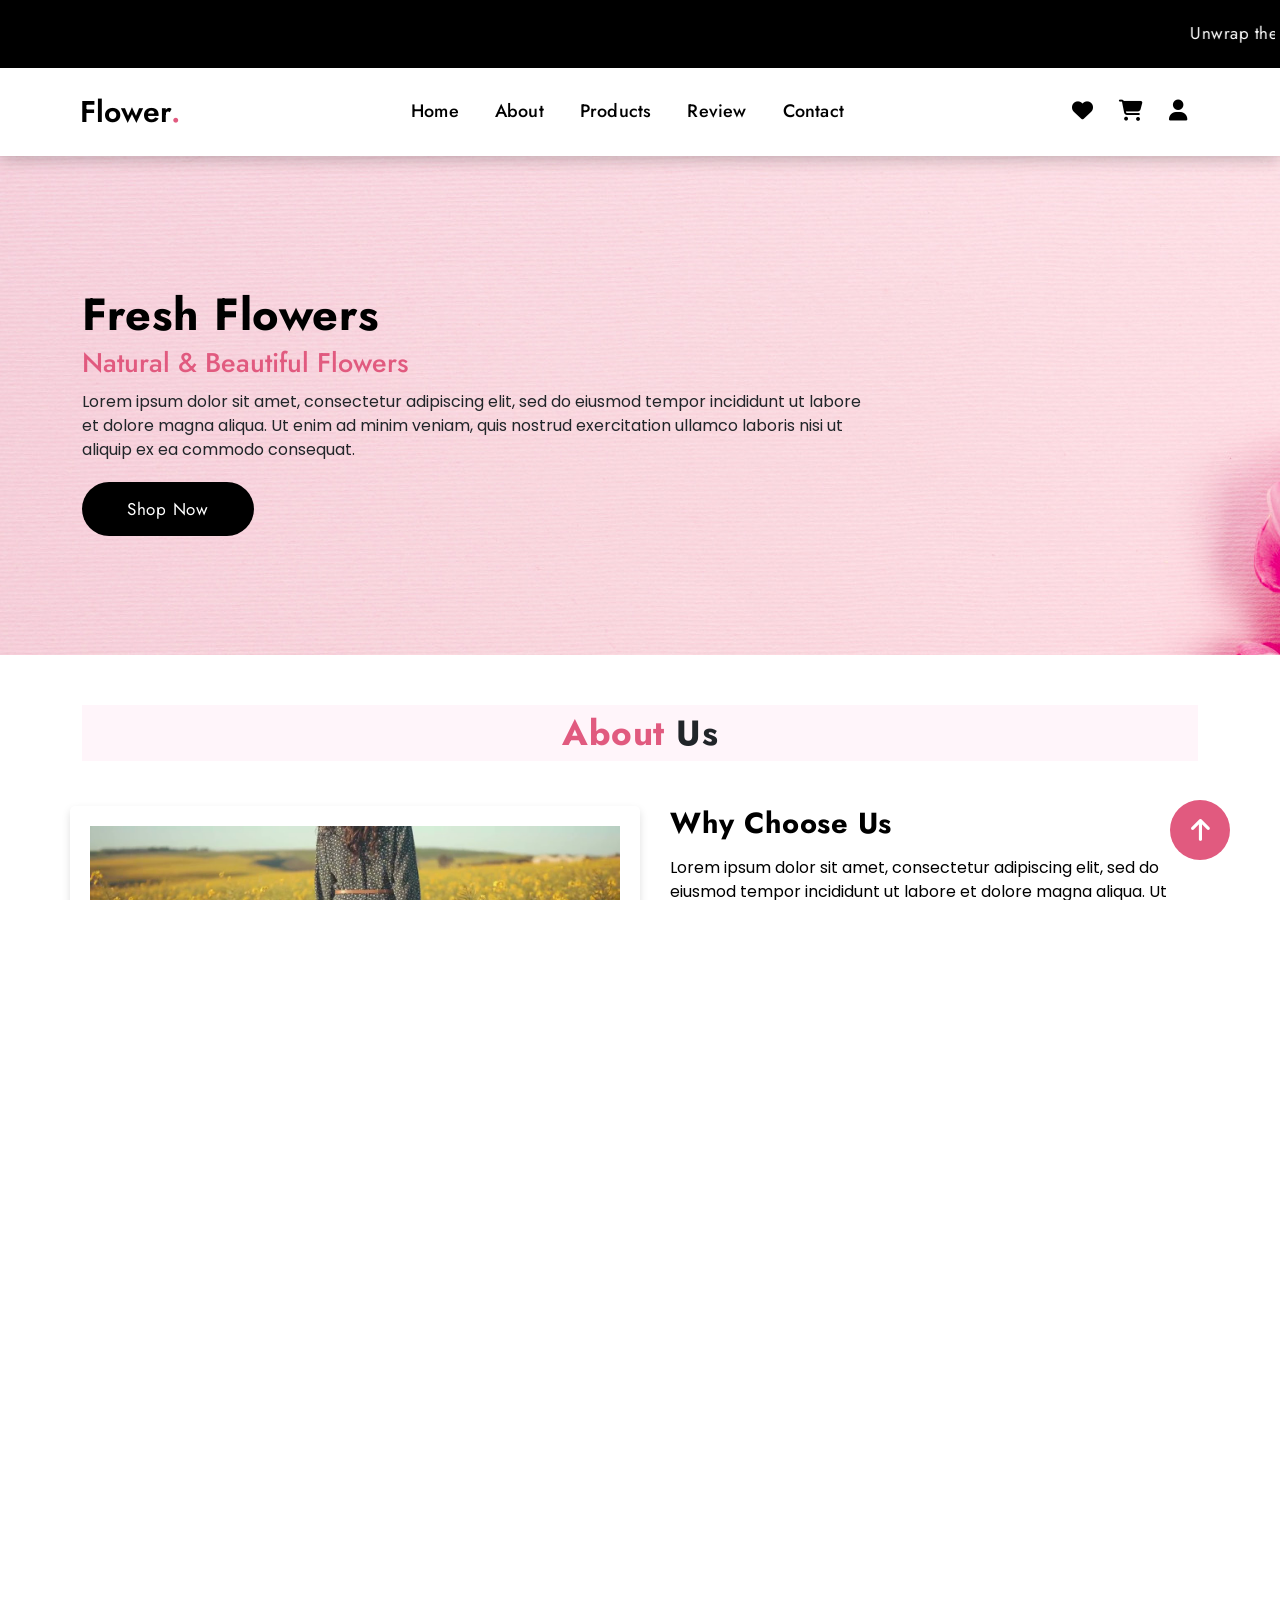
<file: Ecommerce-Flower-Shop/index.html>
<!DOCTYPE html>
<html lang="en">

<head>
    <meta charset="UTF-8">
    <meta name="viewport" content="width=device-width, initial-scale=1.0">
    <link href="https://cdn.jsdelivr.net/npm/bootstrap@5.0.2/dist/css/bootstrap.min.css" rel="stylesheet"
        integrity="sha384-EVSTQN3/azprG1Anm3QDgpJLIm9Nao0Yz1ztcQTwFspd3yD65VohhpuuCOmLASjC" crossorigin="anonymous">
    <link rel="stylesheet" href="style.css">
    <link rel="stylesheet" href="https://cdnjs.cloudflare.com/ajax/libs/font-awesome/6.5.1/css/all.min.css"
        integrity="sha512-DTOQO9RWCH3ppGqcWaEA1BIZOC6xxalwEsw9c2QQeAIftl+Vegovlnee1c9QX4TctnWMn13TZye+giMm8e2LwA=="
        crossorigin="anonymous" referrerpolicy="no-referrer" />
    <link rel="stylesheet" href="https://cdnjs.cloudflare.com/ajax/libs/OwlCarousel2/2.3.4/assets/owl.carousel.min.css">
    <link rel="stylesheet"
        href="https://cdnjs.cloudflare.com/ajax/libs/OwlCarousel2/2.3.4/assets/owl.theme.default.min.css">
    <title>Ecommerce Flower Shop</title>
</head>

<body>
    <div class="topbar">
        <marquee direction="left" loop="" behavior=scroll class="marque" bgcolor="#000000">Unwrap the Magic of Christmas
            with 70% Off – Blossom Your Holidays with Our Enchanting Flowers!</marquee>
    </div>
    <header>
        <div class="container">
            <div class="row">
                <div class="col-sm-12">
                    <nav class="navbar navbar-expand-lg navbar-light bg-light fixed-top">
                        <div class="container">
                            <a class="navbar-brand" href="#">
                                <h1 class="logo">Flower <span class="clrchange">.</span></h1>
                            </a>
                            <button class="navbar-toggler" type="button" data-toggle="collapse" data-target="#navbarNav"
                                aria-controls="navbarNav" aria-expanded="false" aria-label="Toggle navigation">
                                <span class="navbar-toggler-icon"></span>
                            </button>
                            <div class="collapse navbar-collapse" id="navbarNav">
                                <ul class="navbar-nav mr-auto">
                                    <li class="nav-item active">
                                        <a class="nav-link" href="#">Home</a>
                                    </li>
                                    <li class="nav-item">
                                        <a class="nav-link" href="#about">About</a>
                                    </li>
                                    <li class="nav-item">
                                        <a class="nav-link" href="#product">Products</a>
                                    </li>
                                    <li class="nav-item">
                                        <a class="nav-link" href="#review">Review</a>
                                    </li>
                                    <li class="nav-item">
                                        <a class="nav-link" href="#contact">Contact</a>
                                    </li>
                                </ul>

                                <ul class="navbar-nav ml-auto">
                                    <li class="nav-item">
                                        <a class="nav-link" href="#"><i class="fa-solid fa-heart"></i></a>
                                    </li>
                                    <li class="nav-item">
                                        <a class="nav-link" href="#"><i class="fa-solid fa-cart-shopping"></i></a>
                                    </li>
                                    <li class="nav-item">
                                        <a class="nav-link" href="#"><i class="fa-solid fa-user"></i></a>
                                    </li>

                                </ul>
                            </div>
                        </div>
                    </nav>
                </div>
            </div>

        </div>
    </header>

    <section class="section1" id="top">
        <div class="container">
            <div class="row" data-aos="fade-right">
                <div class="col-sm-12">
                    <h1>Fresh Flowers</h1>
                    <h2>Natural & Beautiful Flowers</h2>
                    <p>Lorem ipsum dolor sit amet, consectetur adipiscing elit, sed do eiusmod tempor incididunt ut
                        labore et dolore magna aliqua. Ut enim ad minim veniam, quis nostrud exercitation ullamco
                        laboris nisi ut aliquip ex ea commodo consequat.</p>
                    <a href="#" class="links">Shop Now</a>
                </div>
            </div>
        </div>
    </section>
    <section class="section2" id="about">
        <div class="container">
            <div class="row">
                <div class="col-sm-12" data-aos="fade-down">
                    <h1 class="mainheading"><span class="clrchange">About</span> Us</h1>
                </div>
            </div>
            <div class="row">
                <div class="col-sm-6" data-aos="fade-right">
                    <img src="./assets/section2img1.jpg" alt="Intro Image" id="img-1">
                    <div class="clrchangeback">
                        <h3>Best Flower Sellers</h3>
                    </div>
                </div>
                <div class="col-sm-6" data-aos="fade-left">
                    <h2>Why Choose Us</h2>
                    <p>Lorem ipsum dolor sit amet, consectetur adipiscing elit, sed do eiusmod tempor incididunt ut
                        labore et dolore magna aliqua. Ut enim ad minim veniam, quis nostrud exercitation ullamco
                        laboris.</p>
                    <p>Lorem ipsum dolor sit amet, consectetur adipiscing elit, sed do eiusmod tempor incididunt ut
                        labore et dolore magna aliqua. </p>
                    <a href="#" class="links">Learn More</a>
                </div>
            </div>
        </div>
    </section>

    <section class="section3">
        <div class="container">
            <div class="row">
                <div class="col-sm-3" data-aos="fade-right">
                    <div class="innercol">
                        <div class="txtwithicon">
                            <div class="iconcol">
                                <i class="fa-solid fa-cart-flatbed"></i>
                            </div>
                            <div class="txtcol">
                                <h4>Free Shipping</h4>
                                <p>On All Orders</p>
                            </div>
                        </div>
                    </div>
                </div>
                <div class="col-sm-3" data-aos="fade-down">
                    <div class="innercol">
                        <div class="txtwithicon">
                            <div class="iconcol">
                                <i class="fa-solid fa-sack-dollar"></i>
                            </div>
                            <div class="txtcol">
                                <h4>10 Days Returns</h4>
                                <p>Moneyback Guarantee</p>
                            </div>
                        </div>
                    </div>
                </div>
                <div class="col-sm-3" data-aos="fade-up">
                    <div class="innercol">
                        <div class="txtwithicon">
                            <div class="iconcol">
                                <i class="fa-solid fa-gift"></i>
                            </div>
                            <div class="txtcol">
                                <h4>Offer & Gift</h4>
                                <p>On All Orders</p>
                            </div>
                        </div>
                    </div>
                </div>
                <div class="col-sm-3" data-aos="fade-left">
                    <div class="innercol">
                        <div class="txtwithicon">
                            <div class="iconcol">
                                <i class="fa-solid fa-credit-card"></i>
                            </div>
                            <div class="txtcol">
                                <h4>Secure Payment</h4>
                                <p>Protected By Paypal</p>
                            </div>
                        </div>
                    </div>
                </div>
            </div>
        </div>
    </section>
    <section class="section4" id="product">
        <div class="container">
            <div class="row">
                <div class="col-sm-12" data-aos="fade-down">
                    <h1>Latest <span class="clrchange">Products</span></h1>
                </div>
            </div>
            <div class="row">
                <div class="col-sm-4" data-aos="fade-right">
                    <div class="innerproductsection">
                        <span class="discount">-10%</span>
                        <img src="./assets/productsimg1.jpg" alt="Logo Image" />
                        <div class="cartcontainer">
                            <button class="wishlist"><i class="fa-solid fa-heart"></i></button>
                            <button class="btn">Add To Cart <i class="fa-solid fa-cart-plus"></i></button>
                            <button class="share"><i class="fa-solid fa-share"></i></button>
                        </div>
                        <h2>Flower Pot</h2>
                        <h1 class="price"><span class="clrchange">$15.99</span> <del>$18.99</del></h1>
                    </div>
                </div>
                <div class="col-sm-4" data-aos="fade-up">
                    <div class="innerproductsection">
                        <span class="discount">-10%</span>
                        <img src="./assets/productsimg2.png" alt="Logo Image" />
                        <div class="cartcontainer">
                            <button class="wishlist"><i class="fa-solid fa-heart"></i></button>
                            <button class="btn">Add To Cart <i class="fa-solid fa-cart-plus"></i></button>
                            <button class="share"><i class="fa-solid fa-share"></i></button>
                        </div>

                        <h2>Flower Pot</h2>
                        <h1 class="price"><span class="clrchange">$15.99</span> <del>$18.99</del></h1>
                    </div>
                </div>
                <div class="col-sm-4" data-aos="fade-left">
                    <div class="innerproductsection">
                        <span class="discount">-10%</span>
                        <img src="./assets/productsimg3.png" alt="Logo Image" />
                        <div class="cartcontainer">
                            <button class="wishlist"><i class="fa-solid fa-heart"></i></button>
                            <button class="btn">Add To Cart <i class="fa-solid fa-cart-plus"></i></button>
                            <button class="share"><i class="fa-solid fa-share"></i></button>
                        </div>

                        <h2>Flower Pot</h2>
                        <h1 class="price"><span class="clrchange">$15.99</span> <del>$18.99</del></h1>
                    </div>
                </div>
            </div>
            <div class="row">
                <div class="col-sm-4" data-aos="fade-right">
                    <div class="innerproductsection">
                        <span class="discount">-10%</span>
                        <img src="./assets/productsimg4.png" alt="Logo Image" />
                        <div class="cartcontainer">
                            <button class="wishlist"><i class="fa-solid fa-heart"></i></button>
                            <button class="btn">Add To Cart <i class="fa-solid fa-cart-plus"></i></button>
                            <button class="share"><i class="fa-solid fa-share"></i></button>
                        </div>

                        <h2>Flower Pot</h2>
                        <h1 class="price"><span class="clrchange">$15.99</span> <del>$18.99</del></h1>
                    </div>
                </div>
                <div class="col-sm-4" data-aos="fade-down">
                    <div class="innerproductsection">
                        <span class="discount">-10%</span>
                        <img src="./assets/productsimg5.png" alt="Logo Image" />
                        <div class="cartcontainer">
                            <button class="wishlist"><i class="fa-solid fa-heart"></i></button>
                            <button class="btn">Add To Cart <i class="fa-solid fa-cart-plus"></i></button>
                            <button class="share"><i class="fa-solid fa-share"></i></button>
                        </div>

                        <h2>Flower Pot</h2>
                        <h1 class="price"><span class="clrchange">$15.99</span> <del>$18.99</del></h1>
                    </div>
                </div>
                <div class="col-sm-4" data-aos="fade-left">
                    <div class="innerproductsection">
                        <span class="discount">-10%</span>
                        <img src="./assets/productsimg6.png" alt="Logo Image" />
                        <div class="cartcontainer">
                            <button class="wishlist"><i class="fa-solid fa-heart"></i></button>
                            <button class="btn">Add To Cart <i class="fa-solid fa-cart-plus"></i></button>
                            <button class="share"><i class="fa-solid fa-share"></i></button>
                        </div>

                        <h2>Flower Pot</h2>
                        <h1 class="price"><span class="clrchange">$15.99</span> <del>$18.99</del></h1>
                    </div>
                </div>
            </div>
            <div class="row">
                <div class="col-sm-4" data-aos="fade-right">
                    <div class="innerproductsection">
                        <span class="discount">-10%</span>
                        <img src="./assets/productsimg7.png" alt="Logo Image" />
                        <div class="cartcontainer">
                            <button class="wishlist"><i class="fa-solid fa-heart"></i></button>
                            <button class="btn">Add To Cart <i class="fa-solid fa-cart-plus"></i></button>
                            <button class="share"><i class="fa-solid fa-share"></i></button>
                        </div>

                        <h2>Flower Pot</h2>
                        <h1 class="price"><span class="clrchange">$15.99</span> <del>$18.99</del></h1>
                    </div>
                </div>
                <div class="col-sm-4" data-aos="fade-up">
                    <div class="innerproductsection">
                        <span class="discount">-10%</span>
                        <img src="./assets/productsimg8.png" alt="Logo Image" />
                        <div class="cartcontainer">
                            <button class="wishlist"><i class="fa-solid fa-heart"></i></button>
                            <button class="btn">Add To Cart <i class="fa-solid fa-cart-plus"></i></button>
                            <button class="share"><i class="fa-solid fa-share"></i></button>
                        </div>

                        <h2>Flower Pot</h2>
                        <h1 class="price"><span class="clrchange">$15.99</span> <del>$18.99</del></h1>
                    </div>
                </div>
                <div class="col-sm-4" data-aos="fade-left">
                    <div class="innerproductsection">
                        <span class="discount">-10%</span>
                        <img src="./assets/productsimg9.png" alt="Logo Image" />
                        <div class="cartcontainer">
                            <button class="wishlist"><i class="fa-solid fa-heart"></i></button>
                            <button class="btn">Add To Cart <i class="fa-solid fa-cart-plus"></i></button>
                            <button class="share"><i class="fa-solid fa-share"></i></button>
                        </div>

                        <h2>Flower Pot</h2>
                        <h1 class="price"><span class="clrchange">$15.99</span> <del>$18.99</del></h1>
                    </div>
                </div>
            </div>
        </div>
    </section>

    <section class="section5" id="review">
        <div class="container">
            <div class="row">
                <div class="col-sm-12" data-aos="fade-down">
                    <h1 class="mainheading">Customer's <span class="clrchange">Review</span></h1>
                </div>
            </div>
            <div class="row">
                <div class="col-sm-12">
                    <div class="owl-carousel client-testimonial-carousel">
                        <div class="single-testimonial-item">
                            <div class="reviewinner">
                                <ul class="ratings">
                                    <li><i class="fa-solid fa-star"></i></li>
                                    <li><i class="fa-solid fa-star"></i></li>
                                    <li><i class="fa-solid fa-star"></i></li>
                                    <li><i class="fa-solid fa-star"></i></li>
                                    <li><i class="fa-solid fa-star"></i></li>
                                </ul>
                                <p>Lorem ipsum dolor sit amet, consectetur adipiscing elit, sed do eiusmod tempor
                                    incididunt ut
                                    labore et dolore magna aliqua. Ut enim ad minim veniam, quis nostrud exercitation
                                    ullamco
                                    laboris nisi ut aliquip ex ea commodo consequat.</p>
                                <div class="txtwithicon">
                                    <div class="iconcol">
                                        <img src="./assets/testi1.png" alt="" class="testimg1">
                                    </div>
                                    <div class="txtcol">
                                        <h1>John Deo</h1>
                                        <p>Happy Customer</p>
                                    </div>
                                </div>
                            </div>
                        </div>
                        <div class="single-testimonial-item">
                            <div class="reviewinner">

                                <ul class="ratings">
                                    <li><i class="fa-solid fa-star"></i></li>
                                    <li><i class="fa-solid fa-star"></i></li>
                                    <li><i class="fa-solid fa-star"></i></li>
                                    <li><i class="fa-solid fa-star"></i></li>
                                    <li><i class="fa-solid fa-star"></i></li>
                                </ul>
                                <p>Lorem ipsum dolor sit amet, consectetur adipiscing elit, sed do eiusmod tempor
                                    incididunt ut
                                    labore et dolore magna aliqua. Ut enim ad minim veniam, quis nostrud exercitation
                                    ullamco
                                    laboris nisi ut aliquip ex ea commodo consequat.</p>
                                <div class="txtwithicon">
                                    <div class="iconcol">
                                        <img src="./assets/test3.png" alt="" class="testimg1">
                                    </div>
                                    <div class="txtcol">
                                        <h1>John Deo</h1>
                                        <p>Happy Customer</p>
                                    </div>
                                </div>
                            </div>
                        </div>
                        <div class="single-testimonial-item">
                            <div class="reviewinner">

                                <ul class="ratings">
                                    <li><i class="fa-solid fa-star"></i></li>
                                    <li><i class="fa-solid fa-star"></i></li>
                                    <li><i class="fa-solid fa-star"></i></li>
                                    <li><i class="fa-solid fa-star"></i></li>
                                    <li><i class="fa-solid fa-star"></i></li>
                                </ul>
                                <p>Lorem ipsum dolor sit amet, consectetur adipiscing elit, sed do eiusmod tempor
                                    incididunt ut
                                    labore et dolore magna aliqua. Ut enim ad minim veniam, quis nostrud exercitation
                                    ullamco
                                    laboris nisi ut aliquip ex ea commodo consequat. </p>
                                <div class="txtwithicon">
                                    <div class="iconcol">
                                        <img src="./assets/testi4.png" alt="" class="testimg1">
                                    </div>
                                    <div class="txtcol">
                                        <h1>John Deo</h1>
                                        <p>Happy Customer</p>
                                    </div>
                                </div>
                            </div>
                        </div>
                        <div class="single-testimonial-item">
                            <div class="reviewinner">

                                <ul class="ratings">
                                    <li><i class="fa-solid fa-star"></i></li>
                                    <li><i class="fa-solid fa-star"></i></li>
                                    <li><i class="fa-solid fa-star"></i></li>
                                    <li><i class="fa-solid fa-star"></i></li>
                                    <li><i class="fa-solid fa-star"></i></li>
                                </ul>
                                <p>Lorem ipsum dolor sit amet, consectetur adipiscing elit, sed do eiusmod tempor
                                    incididunt ut
                                    labore et dolore magna aliqua. Ut enim ad minim veniam, quis nostrud exercitation
                                    ullamco
                                    laboris nisi ut aliquip ex ea commodo consequat. </p>
                                <div class="txtwithicon">
                                    <div class="iconcol">
                                        <img src="./assets/testi2.png" alt="" class="testimg1">
                                    </div>
                                    <div class="txtcol">
                                        <h1>John Deo</h1>
                                        <p>Happy Customer</p>
                                    </div>
                                </div>
                            </div>
                        </div>

                    </div>
                </div>
            </div>
        </div>
    </section>

    <section class="section6" id="contact">
        <div class="container">
            <div class="row">
                <div class="col-sm-12" data-aos="fade-down">
                    <h1 class="mainheading">
                        <span class="clrchange">
                            Contact
                        </span>
                        Us
                    </h1>
                </div>
            </div>
            <div class="row">
                <div class="col-sm-6" data-aos="fade-right">
                    <form method="post" action="#">
                        <input type="text" placeholder="name">
                        <input type="email" placeholder="email">
                        <input type="number" placeholder="number">
                        <textarea name="message" id="#" placeholder="message" cols="30" rows="10"></textarea>
                        <button class="links">Send Message</button>
                    </form>
                </div>
                <div class="col-sm-6" data-aos="fade-left">
                    <img src="./assets/contactimg1.png" alt="Contact img" class="contactimg">
                </div>
            </div>
        </div>
    </section>

    <footer class="footer">
        <div class="container">
            <div class="row">
                <div class="col-sm-3">
                    <h3 class="footerheadings">Quick Links</h3>
                    <ul>
                        <li><a href="#" class="links">Home</a></li>
                        <li><a href="#about" class="links">About</a></li>
                        <li><a href="#product" class="links">Products</a></li>
                        <li><a href="#review" class="links">Review</a></li>
                        <li><a href="#contact" class="links">Contact</a></li>
                    </ul>
                </div>
                <div class="col-sm-3">
                    <h3 class="footerheadings">Extra Links</h3>
                    <ul>
                        <li><a href="javascript:;">My Account</a></li>
                        <li><a href="javascript:;">My Order</a></li>
                        <li><a href="javascript:;">Wishlist</a></li>
                    </ul>
                </div>
                <div class="col-sm-3">
                    <h3 class="footerheadings">Locations</h3>
                    <ul>
                        <li><a href="javascript:;" class="links">Pakistan</a></li>
                        <li><a href="javascript:;" class="links">USA</a></li>
                        <li><a href="javascript:;" class="links">Canada</a></li>
                        <li><a href="javascript:;" class="links">China</a></li>
                    </ul>
                </div>
                <div class="col-sm-3">
                    <h3 class="footerheadings">Contact Info</h3>
                    <ul>
                        <li><a href="tel:+91 9330392450" class="links">+91 9330392450</a></li>
                        <li><a href="mailto:abhi.8434064.@gmail.com" class="links">abhi.834064@gmail.com</a>
                        </li>
                        <li><a href="javascript:;" class="links">Gurugram - India</a></li>
                    </ul>
                    <img src="./assets/payment.png" alt="" class="paymentimg">
                </div>
            </div>
            <div class="row copy-right">
                <div class="col-sm-12">
                    <p>Created By <span class="clrchange">Abhishek Yadav</span> | All Rights Reserved</p>
                    <div class="topbtn">
                        <a href="#top" class="topbtninner"><i class="fa-solid fa-arrow-up"></i></a>
                    </div>
                </div>
            </div>
        </div>
    </footer>
    <script src="https://code.jquery.com/jquery-3.2.1.slim.min.js"
        integrity="sha384-KJ3o2DKtIkvYIK3UENzmM7KCkRr/rE9/Qpg6aAZGJwFDMVNA/GpGFF93hXpG5KkN"
        crossorigin="anonymous"></script>
    <script src="https://cdnjs.cloudflare.com/ajax/libs/popper.js/1.12.9/umd/popper.min.js"
        integrity="sha384-ApNbgh9B+Y1QKtv3Rn7W3mgPxhU9K/ScQsAP7hUibX39j7fakFPskvXusvfa0b4Q"
        crossorigin="anonymous"></script>
    <script src="https://maxcdn.bootstrapcdn.com/bootstrap/4.0.0/js/bootstrap.min.js"
        integrity="sha384-JZR6Spejh4U02d8jOt6vLEHfe/JQGiRRSQQxSfFWpi1MquVdAyjUar5+76PVCmYl"
        crossorigin="anonymous"></script>
    <script src="https://cdnjs.cloudflare.com/ajax/libs/OwlCarousel2/2.3.4/owl.carousel.min.js"></script>


    <script src="https://cdn.jsdelivr.net/npm/bootstrap@5.0.2/dist/js/bootstrap.bundle.min.js"
        integrity="sha384-MrcW6ZMFYlzcLA8Nl+NtUVF0sA7MsXsP1UyJoMp4YLEuNSfAP+JcXn/tWtIaxVXM"
        crossorigin="anonymous"></script>
    <script src="https://cdn.jsdelivr.net/npm/@popperjs/core@2.9.2/dist/umd/popper.min.js"
        integrity="sha384-IQsoLXl5PILFhosVNubq5LC7Qb9DXgDA9i+tQ8Zj3iwWAwPtgFTxbJ8NT4GN1R8p"
        crossorigin="anonymous"></script>
    <script src="https://cdn.jsdelivr.net/npm/bootstrap@5.0.2/dist/js/bootstrap.min.js"
        integrity="sha384-cVKIPhGWiC2Al4u+LWgxfKTRIcfu0JTxR+EQDz/bgldoEyl4H0zUF0QKbrJ0EcQF"
        crossorigin="anonymous"></script>
    <script src="./app.js" defer></script>

</body>

</html>
</file>
<file: Ecommerce-Flower-Shop/style.css>
@import url('https://fonts.googleapis.com/css2?family=Jost:wght@100;200;300;400;500;600;700;800;900&family=Montserrat:wght@100;200;300;400;500;600;700;800;900&family=Playfair+Display:wght@400;500;600;700;800;900&family=Poppins:wght@100;200;300;400;500;600;700;800;900&family=Roboto:wght@100;300;400;500;700;900&display=swap');

body {
    scroll-behavior: smooth;
}

header .container .row .navbar {
    padding: 20px 0px !important;
    background: #ffffff !important;
    box-shadow: 0px 1px 17px 0px #00000047;
    margin-top: 70px;
}

header .container .row .navbar h1.logo {
    font-family: "Jost";
    font-weight: 600;
    color: #000000;
    margin: 0px !important;
}

header .container .row .navbar h1.logo span {
    color: #e15a7f;
    margin-left: -10px !important;
}

header .container .row .navbar .container {
    padding: 0px 10px !important;
}

header .container .row .navbar div#navbarNav .navbar-nav:nth-child(1) li a {
    font-size: 24px;
    color: #000000;
    font-weight: 500;
    font-family: 'Jost';
    letter-spacing: 0.2px;
    transition: 0.5s ease;
}

header .container .row .navbar div#navbarNav .navbar-nav:nth-child(1) li {
    margin: 0px 10px;
}

header .container .row .navbar div#navbarNav .navbar-nav:nth-child(2) li {
    margin: 0px 5px;
}

header .container .row .navbar div#navbarNav .navbar-nav:nth-child(2) li a {
    font-size: 30px;
    color: #000000;
    transition: 0.5s ease;
}

header .container .row .navbar div#navbarNav .navbar-nav:nth-child(1) {
    width: 100%;
    justify-content: center;
}

header .container .row .navbar div#navbarNav .navbar-nav li a:hover {
    color: #e15a7f;
    transition: 0.5s ease-out;
}

header .container .row .navbar h1.logo:hover span {
    color: #000000;
    transition: 0.5s ease;
}

section.section1 {
    background: url(./assets/section1banner.jpg);
    height: 700px;
    margin-top: 170px;
    display: flex;
    align-items: center;
    justify-content: center;
}

section.section1 h1 {
    font-size: 60px;
    font-family: 'Jost';
    color: #000000;
    font-weight: 700;
    letter-spacing: 0.5px;
    margin-bottom: 5px;
}

section.section1 h2 {
    color: #e15a7f;
    font-family: 'Jost';
    font-size: 40px;
}

section.section1 p {
    font-family: 'Poppins';
    font-size: 21px;
    width: 70%;
    margin-top: 11px;
    line-height: 1.5;
    margin-bottom: 35px;
}

section.section1 a.links {
    text-decoration: none;
    color: #ffffff;
    font-size: 21px;
    background: #000000;
    padding: 15px 45px;
    margin: 0px;
    border-radius: 30px;
    font-family: 'Jost';
    letter-spacing: 0.7px;
    transition: 0.5s ease;
}

.section2 {
    padding: 50px 0px 65px 0px !important;
    box-shadow: 0px 5px 5px #00000012;
}

.section2 h1 {
    text-align: center;
    margin-bottom: 50px;
    font-family: 'Jost';
    font-weight: 700;
    letter-spacing: 0.5px;
    font-size: 50px;
    background: #fff5fa;
    padding: 10px 0px;
    margin-bottom: 60px;
    transition: 0.5s ease;
}

.section2 h1 .clrchange {
    color: #e15a7f;
}

.section2 .col-sm-6:nth-child(1) img {
    width: 100%;
    height: 100%;
    object-fit: cover;
}

.section2 .col-sm-6:nth-child(2) p {
    color: black;
    font-size: 21px;
    font-family: 'Poppins';
    margin-top: 15px;
}

.section2 .col-sm-6:nth-child(2) h2 {
    font-family: 'Jost';
    color: #000000;
    font-weight: 700;
    letter-spacing: 0.5px;
    font-size: 40px;
}

.section2 .col-sm-6:nth-child(2) a {
    text-decoration: none;
    color: #ffffff;
    font-size: 21px;
    background: #000000;
    padding: 15px 50px;
    margin: 0px;
    border-radius: 30px;
    font-family: 'Jost';
    letter-spacing: 0.7px;
    transition: 0.5s ease;
}

.section2 .col-sm-6:nth-child(2) p:nth-child(3) {
    margin-bottom: 40px;
    margin-top: 20px;
}


.section2 .col-sm-6:nth-child(1) {
    padding: 20px;
    box-shadow: 0px 4px 9px #00000021;
    position: relative;
    border-radius: 5px;
}

.section2 .col-sm-6:nth-child(2) {
    padding: 0px 30px;
}

.section2 .col-sm-6:nth-child(1) .clrchangeback {
    position: absolute;
    top: 0px;
    bottom: 0px;
    left: 0px;
    right: 0px;
    display: flex;
    align-items: center;
    justify-content: center;
    background: #ffffff;
    height: 19%;
    width: 100%;
    margin: auto;
}

.section2 .col-sm-6:nth-child(1) .clrchangeback h3 {
    padding: 0px;
    margin: 0px;
    font-family: 'Jost';
    background-clip: text;
    letter-spacing: 1px;
    font-weight: 700;
    font-size: 35px;
}

.section2 .col-sm-6:nth-child(2) a:hover {
    background: #e15a7f;
    transition: 0.5s ease-out;
}

section.section3 {
    background: #efefef;
    padding: 60px 0px;
}

section.section3 .innercol {
    background: #ffffff;
    padding: 20px 20px;
    transition: 0.5s ease-out;
}

section.section3 .innercol .txtwithicon {
    display: flex;
    align-items: center;
    justify-content: center;
}

section.section3 .innercol .txtwithicon .iconcol {
    font-size: 50px;
    margin-right: 20px;
}

section.section3 .innercol .txtcol {
    display: flex;
    flex-direction: column;
    justify-content: center;
}

section.section3 .innercol .txtcol h4 {
    padding: 0px;
    margin: 0px;
    font-family: 'Jost';
    color: #000000;
    font-weight: 600;
}

section.section3 .innercol .txtcol p {
    padding: 0px;
    margin: 0px;
    font-family: 'Jost';
    color: #000000;
    font-size: 19px;
    letter-spacing: 0.2px;
}

section.section3 .col-sm-3:hover .innercol {
    background: #000000;
    transition: 0.5s linear;
}

section.section3 .col-sm-3:hover .innercol * {
    color: #ffffff;
}

section.section3 .innercol * {
    cursor: pointer;
}

section.section4 {
    padding: 40px 0px;
}

section.section4 .container .row:nth-child(1) h1 {
    text-align: center;
    font-family: 'Jost';
    font-weight: 700;
    letter-spacing: 0.5px;
    font-size: 50px;
    background: #fff5fa;
    padding: 10px 0px;
    margin-bottom: 30px;
    transition: 0.5s ease;
}

section.section4 .container .row:nth-child(1) h1 span {
    color: #e15a7f;
}

section.section4 .col-sm-4 .innerproductsection {
    box-shadow: 0px 0px 10px #0000002e;
    padding: 30px 0px 15px 0px;
    margin: 0px 0px 25px;
    position: relative;
}

section.section4 .col-sm-4 .innerproductsection img {
    height: 250px;
    width: 100%;
    object-fit: contain;
    margin: 0 auto;
    margin-bottom: 0px;
}

section.section4 .col-sm-4 .innerproductsection span.discount {
    position: absolute;
    font-family: 'JOST';
    color: #e15a7f;
    font-size: 25px;
    top: 15px;
    font-weight: 500;
    left: 20px;
    background: #fff4f9;
    padding: 5px 15px;
    text-align: center;
}

section.section4 .col-sm-4 .innerproductsection .cartcontainer button {
    background: #e15a7f;
    width: 100%;
    border: none;
    height: 55px;
    border-radius: 0px;
    border-right: 1px solid #ffffff;
    color: #ffffff;
    font-family: 'Jost';
    font-size: 22px;
    transition: 0.5s ease;
}

section.section4 .col-sm-4 .innerproductsection .cartcontainer {
    display: flex;
    align-items: center;
    justify-content: center;
    transition: 0.5s ease;
    position: relative;
    opacity: 0;
    bottom: 25px;
}

section.section4 .col-sm-4 .innerproductsection .cartcontainer button:nth-child(2) i {
    display: none;
}

section.section4 .col-sm-4 .innerproductsection h2 {
    text-align: center;
    margin-top: -17px;
    font-family: 'Jost';
    font-weight: 700;
    margin-bottom: 10px;
}

section.section4 .col-sm-4 .innerproductsection h1.price {
    text-align: center;
}

section.section4 .col-sm-4 .innerproductsection h1.price span {
    font-size: 32px;
    font-family: 'Jost';
    color: #e15a7f;
    font-weight: 700;
    margin-right: 5px;
}

section.section4 .col-sm-4 .innerproductsection h1.price {
    font-size: 20px;
    font-family: 'Jost';
    color: grey;
}

section.section4 .col-sm-4:hover .innerproductsection .cartcontainer {
    opacity: 1 !important;
    bottom: 40px;
    transition: 0.5s ease-out;
}

section.section4 .col-sm-4 .innerproductsection .cartcontainer button:hover {
    background: #000000;
    transition: 0.5s ease-out;
}

section.section4 .col-sm-4:hover .innerproductsection img {
    transform: scale(1.1);
    z-index: -1;
    position: relative;
}

section.section5 {
    padding: 10px 0px !important;
}

.section5 h1.mainheading {
    text-align: center;
    font-family: 'Jost';
    font-weight: 700;
    letter-spacing: 0.5px;
    font-size: 50px;
    background: #fff5fa;
    padding: 10px 0px;
    margin-bottom: 30px;
    transition: 0.5s ease;
}

.section5 h1.mainheading span {
    color: #e15a7f;
}

section.section5 .container .row .owl-carousel .reviewinner {
    box-shadow: 0px 0px 10px #0000002e;
    padding: 30px 23px 15px 23px;
    margin: 10px 0px 25px;
    position: relative;
}

section.section5 .container .row .owl-carousel .reviewinner ul {
    display: flex;
    align-items: center;
    list-style-type: none;
    margin: 0px;
    padding: 0px;
}

section.section5 .container .row .owl-carousel .reviewinner ul li {
    margin: 0px 2px;
}

section.section5 .container .row .owl-carousel .reviewinner ul li i {
    font-size: 23px;
    color: #e15a7f;
}

section.section5 .container .row .owl-carousel .reviewinner p {
    font-family: 'Poppins';
    font-size: 18px;
    margin-top: 20px;
    text-transform: capitalize;
    line-height: 1.4;
}

section.section6 {
    padding: 30px 0px;
}

.section6 h1.mainheading {
    text-align: center;
    font-family: 'Jost';
    font-weight: 700;
    letter-spacing: 0.5px;
    font-size: 50px;
    background: #fff5fa;
    padding: 10px 0px;
    margin-bottom: 50px;
    transition: 0.5s ease;
}

.section6 h1.mainheading span {
    color: #e15a7f;
    transition: 0.5s ease;
}

.section6 img.contactimg {
    WIDTH: 100%;
    height: 100%;
}

.section6 .col-sm-6:nth-child(1) form {
    box-shadow: 0px 0px 18px #00000014;
    padding: 30px 30px 30px 30px;
    margin: 0px 0px 25px;
    position: relative;
}

.section6 .col-sm-6:nth-child(1) form input {
    width: 100%;
    border: 1px solid grey;
    margin: 8px 0px;
    padding: 11px 15px;
    font-family: 'Poppins';
    color: grey;
    border-radius: 5px;
}

.section6 .col-sm-6:nth-child(1) form input::placeholder {
    color: grey;
}

.section6 .col-sm-6:nth-child(1) form textarea {
    width: 100%;
    border: 1px solid grey;
    margin: 8px 0px;
    padding: 11px 15px;
    font-family: 'Poppins';
    color: grey;
    border-radius: 5px;
    height: 150px;
}

.section6 .col-sm-6:nth-child(1) form textarea::placeholder {
    color: grey;
}

.section6 .col-sm-6:nth-child(1) form button.links {
    background: #000000;
    color: #ffffff;
    font-family: 'Poppins';
    padding: 14px 35px;
    border-radius: 30px;
    margin-top: 7px;
    transition: 0.5s ease;
    border: none;
    font-size: 17px;
}

.section6 .col-sm-6:nth-child(2) {
    display: flex;
    /* align-items: center; */
    /* justify-content: center; */
}

.section6 .col-sm-6:nth-child(2) img {
    height: 400px;
    width: 100%;
    object-fit: contain;
}

.section6 .col-sm-6:nth-child(1) form button.links:hover {
    background: #e15a7f;
    transition: 0.5s ease-out;
    border: none;
}

footer.footer {
    padding: 60px 0px 10px 0px;
}

footer.footer h3.footerheadings {
    font-family: 'Jost';
    font-size: 30px;
    font-weight: 700;
    letter-spacing: 0.5px;
}

footer.footer ul {
    list-style: none;
    padding: 0px;
    margin: 0px;
    margin-top: 20px;
}

footer.footer ul li {
    margin: 15px 0px;
}

footer.footer ul li a {
    text-decoration: none;
    color: #000000;
    font-size: 20px;
    font-family: 'Jost';
    font-weight: 400;
    transition: 0.5s ease;
}

footer.footer ul li a:hover {
    color: #e15a7f;
    transition: 0.5s ease-out;
}

footer.footer .row.copy-right {
    border-top: 3px solid #0000000d;
    margin-top: 5px;
    padding-top: 30px;
    text-align: center;
}

footer.footer .row.copy-right p {
    text-align: center;
    font-family: Montserrat !important;
    font-weight: 500;
    font-size: 20px;
}

footer.footer span.clrchange {
    color: #e15a7f;
}

section.section5 .container .row .owl-carousel .txtwithicon {
    display: flex;
    align-items: center;
}

section.section5 .container .row .owl-carousel .txtwithicon .iconcol img {
    width: 80%;
    height: 100px;
    object-fit: contain;
    padding-right: 0px;
}

section.section5 .container .row .owl-carousel .txtwithicon .txtcol h1 {
    margin: 0px;
    padding: 0px;
    font-family: 'Jost';
    font-size: 25px;
    font-weight: 700;
}

section.section5 .container .row .owl-carousel .txtwithicon .txtcol p {
    margin: 0px;
    padding: 0px;
    margin-top: 3px;
    margin-left: -4px;
}

section.section5 .container .row .owl-carousel .txtwithicon {
    position: relative;
}

section.section5 .container .row .owl-carousel .txtwithicon:before {
    position: absolute;
    content: "\f10e";
    width: 20%;
    height: 100%;
    right: 0px;
    color: #efefef;
    font-family: 'FontAwesome';
    font-size: 75px;
    top: -10px;
    transition: 0.5s ease;
}

section.section1 a.links:hover {
    transition: 0.5s ease-out;
    background: #e15a7f;
}

marquee.marque {
    color: #ffffff;
    padding: 14px 0px;
    font-family: 'Jost';
    font-size: 21px;
    letter-spacing: 0.5px;
}

.topbar {
    background-color: #000000;
    color: #ffffff;
    padding: 5px;
    text-align: center;
    position: fixed;
    width: 100%;
    z-index: 999999;
    top: 0px !important;
    display: flex;
    align-items: center;
    justify-content: center;
}

.topbtn {
    right: 50px;
    position: fixed;
    bottom: 40px;
}

.topbtn a i {
    font-family: "FontAwesome" !important;
    color: #ffffff;
    background: #e15a7f;
    width: 100px;
    height: 98px;
    display: flex;
    align-items: center;
    justify-content: center;
    border-radius: 100px;
    font-size: 38px;
    transition: 0.5s ease;
}

.topbtn a {
    text-decoration: none;
}

.topbtn a i:hover {
    background: #000000;
    transition: 0.5s ease-out;
}


.section5 button {
    position: absolute;
    top: -50px;
    bottom: 0px;
}

.section5 button.owl-next {
    right: -35px;
}

.section5 button.owl-prev {
    left: -35px;
}

.section5 button i {
    font-size: 30px;
    background: #e15a7f;
    color: #ffffff;
    padding: 20px;
    border-radius: 100px;
    font-family: 'FontAwesome';
    font-weight: 300 !important;
}

.section5 .owl-carousel button i {
    transition: 0.5s ease;
    background: #e15a7f;
}

.section5 .owl-carousel button i:hover {
    background: #000000;
    transition: 0.5s ease-out;
}

html,
body {
    height: 100%;
    width: 100%;
    margin: 0;
    padding: 0;
    overflow-x: hidden;
}

.section6 h1.mainheading:hover {
    color: #e15a7f;
    transition: 0.5s ease-out;
}

.section6 h1.mainheading:hover span {
    color: #000000;
    transition: 0.5s ease-out;
}

section.section5 .container .row .owl-carousel .owl-item:hover .txtwithicon:before {
    color: #cbc9c98c;
    transition: 0.5s ease-out;
}


.section5 h1.mainheading:hover {
    transition: 0.5s ease-out;
    color: #e15a7f;
}

.section5 h1.mainheading span {
    transition: 0.5s ease;
}

.section5 h1.mainheading:hover span {
    color: #000000;
    transition: 0.5s ease-out;
}

section.section4 .container .row:nth-child(1) h1:hover span {
    color: #000000;
    transition: 0.5s ease-out;
}

section.section4 .container .row:nth-child(1) h1:hover {
    transition: 0.5s ease-out;
    color: #e15a7f;
}

section.section4 .container .row:nth-child(1) h1 span {
    transition: 0.5s ease;
}

.section2 h1:hover {
    color: #e15a7f;
    transition: 0.5s ease-out;
}

.section2 h1:hover span {
    color: #000000;
    transition: 0.5s ease-out;
}

.section2 h1 span {
    transition: 0.5s ease;
}

/* Responsive Queries */

@media only screen and (min-width: 1024px) and (max-width: 1300px) {
    marquee.marque {
        font-size: 17px;
        padding: 16px;
    }

    header .container .row .navbar {
        margin-top: 68px;
    }

    header .container .row .navbar div#navbarNav .navbar-nav:nth-child(1) li a {
        font-size: 18px;
    }

    header .container .row .navbar div#navbarNav .navbar-nav:nth-child(2) li a {
        font-size: 21px;
    }

    header .container .row .navbar h1.logo {
        font-size: 30px;
    }

    section.section1 {
        margin-top: 155px;
        height: 500px;
    }

    section.section1 h1 {
        font-size: 45px !important;
    }

    section.section1 h2 {
        font-size: 27px !important;
    }

    section.section1 p {
        font-size: 16px;
    }

    section.section1 a.links {
        font-size: 17px;
    }

    .topbtn a i {
        font-size: 25px;
        height: 60px;
        width: 60px;
    }

    .section2 h1 {
        font-size: 35px;
        padding: 7px 0px;
        margin-bottom: 45px;
    }

    .section2 .col-sm-6:nth-child(2) h2 {
        font-size: 29px;
    }

    .section2 .col-sm-6:nth-child(2) p {
        font-size: 16px;
    }

    .section2 .col-sm-6:nth-child(2) a {
        font-size: 17px;
        padding: 12px 35px;
        width: 38%;
        display: flex;
        justify-content: center;
    }

    .section2 .col-sm-6:nth-child(1) .clrchangeback h3 {
        font-size: 25px;
    }

    .section2 .col-sm-6:nth-child(2) p:nth-child(3) {
        margin-bottom: 25px;
    }

    section.section3 .innercol .txtcol h4 {
        font-size: 18px;
    }

    section.section3 .innercol .txtcol p {
        font-size: 13px;
    }

    section.section3 .innercol {
        padding: 10px 15px;
    }

    section.section3 .innercol .txtwithicon .iconcol {
        font-size: 35px;
        margin-right: 15px;
    }

    section.section3 {
        padding: 45px 0px !important;
    }

    section.section4 .container .row:nth-child(1) h1 {
        font-size: 35px;
        padding: 7px 0px;
        margin-bottom: 40px;
    }

    section.section4 .col-sm-4 .innerproductsection span.discount {
        font-size: 17px;
        left: 13px;
        top: 10px;
        padding: 4px 10px;
    }

    section.section4 .col-sm-4 .innerproductsection img {
        height: 170px;
    }

    section.section4 .col-sm-4 .innerproductsection {
        padding: 20px 0px 10px 0px;
    }

    section.section4 .col-sm-4 .innerproductsection h2 {
        font-size: 22px;
        margin-top: -20px;
        margin-bottom: 7px;
    }

    section.section4 .col-sm-4 .innerproductsection h1.price span {
        font-size: 22px;
        margin-right: 0px;
    }

    section.section4 .col-sm-4 .innerproductsection h1.price del {
        font-size: 15px !important;
    }

    section.section4 .col-sm-4 .innerproductsection .cartcontainer button {
        font-size: 15px;
        height: 39px;
    }

    section.section4 .col-sm-4:hover .innerproductsection .cartcontainer {
        bottom: 33px;
    }

    section.section4 {
        padding: 40px 0px 15px 0px;
    }

    .section5 h1.mainheading {
        font-size: 35px;
        padding: 7px 0px;
        margin-bottom: 25px;
    }

    section.section5 .container .row .owl-carousel .reviewinner ul li i {
        font-size: 17px;
    }

    section.section5 .container .row .owl-carousel .reviewinner p {
        font-size: 13px;
        margin-top: 10px;
    }

    section.section5 .container .row .owl-carousel .reviewinner {
        padding: 20px 20px 1px 20px;
    }

    section.section5 .container .row .owl-carousel .txtwithicon .iconcol img {
        width: 57%;
    }

    section.section5 .container .row .owl-carousel .txtwithicon .iconcol {
        margin-right: -28px;
    }

    section.section5 .container .row .owl-carousel .txtwithicon .txtcol h1 {
        font-size: 18px;
    }

    section.section5 .container .row .owl-carousel .txtwithicon:before {
        font-size: 55px;
        top: 0px;
        bottom: 0px;
        margin: auto 0px !important;
        display: flex;
        align-items: center;
        justify-content: center;
    }

    section.section5 .container .row .owl-carousel .txtwithicon {
        margin-top: -17px;
    }

    .section5 .owl-carousel button i {
        font-size: 20px;
        padding: 15px;
    }

    section.section5 {
        padding-bottom: 0px;
    }

    .section6 h1.mainheading {
        font-size: 35px;
        padding: 7px 0px;
        margin-bottom: 30px;
    }

    section.section6 {
        padding-top: 20px;
    }

    .section6 .col-sm-6:nth-child(1) form input {
        font-size: 13px;
        padding: 9px 10px;
    }

    .section6 .col-sm-6:nth-child(1) form textarea {
        font-size: 13px;
        padding: 9px 10px;
        height: 110px;
    }

    .section6 .col-sm-6:nth-child(1) form button.links {
        font-size: 15px;
    }

    .section6 .col-sm-6:nth-child(2) img {
        height: 415px;
        width: 100%;
        object-fit: contain;
    }

    footer.footer {
        padding: 10px 0px 5px 0px;
    }

    footer.footer h3.footerheadings {
        font-size: 21px;
        margin-bottom: 0px;
    }

    footer.footer ul li a {
        font-size: 15px;
    }

    footer.footer ul li {
        margin: 5px 0px;
    }

    footer.footer ul {
        margin-top: 15px;
    }

    footer.footer .row.copy-right p {
        font-size: 15px;
        margin-bottom: 12px;
    }

    footer.footer .row.copy-right {
        padding-top: 20px;
    }
}

@media only screen and (min-width: 768px) and (max-width: 1000px) {
    marquee.marque {
        font-size: 15px;
        padding: 11px 0px;
    }

    header .container .row .navbar {
        margin-top: 55px;
        overflow-y: scroll;
    }

    header .container .row .navbar div#navbarNav .navbar-nav:nth-child(1) li a {
        font-size: 18px;
        padding: 4px 0px !important;
    }

    header .container .row .navbar div#navbarNav .navbar-nav:nth-child(2) li a {
        font-size: 21px;
    }

    header .container .row .navbar h1.logo {
        font-size: 28px;
    }

    section.section1 {
        margin-top: 140px;
        height: 450px;
        background-position: center center;
        background-size: cover;
    }

    section.section1 h1 {
        font-size: 40px !important;
    }

    section.section1 h2 {
        font-size: 27px !important;
    }

    section.section1 p {
        font-size: 14px;
        width: 90%;
        margin-bottom: 25px;
        text-shadow: 0px 0px 10px #ffffff;
    }

    section.section1 a.links {
        font-size: 14px;
        padding: 10px 30px !important;
    }

    .topbtn a i {
        font-size: 25px;
        height: 60px;
        width: 60px;
    }

    .section2 h1 {
        font-size: 35px;
        padding: 7px 0px;
        margin-bottom: 40px;
    }

    .section2 .col-sm-6:nth-child(2) h2 {
        font-size: 27px;
        margin-bottom: 0px !important;
    }

    .section2 .col-sm-6:nth-child(2) p {
        font-size: 14px;
        margin-top: 13px;
    }

    .section2 .col-sm-6:nth-child(2) a {
        font-size: 14px;
        padding: 10px 25px;
        width: 45%;
        display: flex;
        justify-content: center;
    }

    .section2 .col-sm-6:nth-child(1) .clrchangeback h3 {
        font-size: 23px;
    }

    .section2 .col-sm-6:nth-child(2) p:nth-child(3) {
        margin-bottom: 20px;
        margin-top: 0px;
    }

    section.section3 .innercol .txtcol h4 {
        font-size: 16px;
    }

    section.section3 .innercol .txtcol p {
        font-size: 12px;
        margin-top: 3px;
    }

    section.section3 .innercol {
        padding: 10px 10px 11px 10px;
    }

    section.section3 .innercol .txtwithicon .iconcol {
        font-size: 35px;
        margin-right: 0px;
    }

    section.section3 {
        padding: 41px 0px !important;
    }

    section.section4 .container .row:nth-child(1) h1 {
        font-size: 35px;
        padding: 7px 0px;
        margin-bottom: 23px;
    }

    section.section4 .col-sm-4 .innerproductsection span.discount {
        font-size: 17px;
        left: 13px;
        top: 10px;
        padding: 4px 10px;
    }

    section.section4 .col-sm-4 .innerproductsection img {
        height: 140px;
    }

    section.section4 .col-sm-4 .innerproductsection {
        padding: 20px 0px 10px 0px;
    }

    section.section4 .col-sm-4 .innerproductsection h2 {
        font-size: 21px;
        margin-top: -15px;
        margin-bottom: 5px;
    }

    section.section4 .col-sm-4 .innerproductsection h1.price span {
        font-size: 21px;
        margin-right: 0px;
    }

    section.section4 .col-sm-4 .innerproductsection h1.price del {
        font-size: 14px !important;
    }

    section.section4 .col-sm-4 .innerproductsection .cartcontainer button {
        font-size: 14px;
        height: 39px;
    }

    section.section4 .col-sm-4:hover .innerproductsection .cartcontainer {
        bottom: 33px;
    }

    section.section4 {
        padding: 28px 0px 15px 0px;
    }

    .section5 h1.mainheading {
        font-size: 35px;
        padding: 7px 0px;
        margin-bottom: 25px;
    }

    section.section5 .container .row .owl-carousel .reviewinner ul li i {
        font-size: 17px;
    }

    section.section5 .container .row .owl-carousel .reviewinner p {
        font-size: 13px;
        margin-top: 10px;
    }

    section.section5 .container .row .owl-carousel .reviewinner {
        padding: 20px 20px 1px 20px;
    }

    section.section5 .container .row .owl-carousel .txtwithicon .iconcol img {
        width: 57%;
    }

    section.section5 .container .row .owl-carousel .txtwithicon .iconcol {
        margin-right: -28px;
    }

    section.section5 .container .row .owl-carousel .txtwithicon .txtcol h1 {
        font-size: 18px;
    }

    section.section5 .container .row .owl-carousel .txtwithicon:before {
        font-size: 55px;
        top: 0px;
        bottom: 0px;
        margin: auto 0px !important;
        display: flex;
        align-items: center;
        justify-content: center;
    }

    section.section5 .container .row .owl-carousel .txtwithicon {
        margin-top: -17px;
    }

    .section5 .owl-carousel button i {
        font-size: 20px;
        padding: 15px;
    }

    section.section5 {
        padding-bottom: 0px;
    }

    section#review {
        padding-bottom: 0px !important;
    }

    .section6 h1.mainheading {
        font-size: 35px;
        padding: 7px 0px;
        margin-bottom: 30px;
    }

    section.section6 {
        padding-top: 15px;
    }

    .section6 .col-sm-6:nth-child(1) form input {
        font-size: 12px;
        padding: 7px 10px;
        margin: 5px 0px;
        border-radius: 3px;
    }

    .section6 .col-sm-6:nth-child(1) form textarea {
        font-size: 12px;
        padding: 6px 10px;
        height: 110px;
        border-radius: 3px;
    }

    .section6 .col-sm-6:nth-child(1) form button.links {
        font-size: 13px;
        padding: 10px 25px;
        margin-top: 2px;
    }

    .section6 .col-sm-6:nth-child(2) img {
        height: 100%;
        width: 100%;
        object-fit: cover;
    }

    footer.footer {
        padding: 40px 0px 5px 0px;
    }

    footer.footer h3.footerheadings {
        font-size: 21px;
        margin-bottom: 0px;
    }

    footer.footer ul li a {
        font-size: 14px;
    }

    footer.footer ul li {
        margin: 5px 0px;
    }

    footer.footer ul {
        margin-top: 15px;
    }

    footer.footer .row.copy-right p {
        font-size: 14px;
        margin-bottom: 12px;
    }

    footer.footer .row.copy-right {
        padding-top: 20px;
        margin-top: 10px;
        border-top: 2px solid #0000000d;
    }

    section.section4 .col-sm-4 .innerproductsection .cartcontainer button:nth-child(1),
    section.section4 .col-sm-4 .innerproductsection .cartcontainer button:nth-child(3) {
        width: 60%;
    }

    header .container .row .navbar-light .navbar-toggler {
        border: none !important;
        padding: 0px !important;
    }

    .section2 {
        padding: 35px 0px !important;
    }

    .section2 .col-sm-6:nth-child(1) {
        padding: 13px !important;
    }

    .section2 .col-sm-6:nth-child(1) img {
        height: 100% !important;
        width: 100% !important;
        object-fit: cover;
    }

    section.section3 .innercol .txtwithicon {
        display: block;
        text-align: center;
        justify-content: center;
    }

    section.section4 .col-sm-4 {
        padding: 0px 8px;
    }

    .section6 .col-sm-6:nth-child(1) form {
        padding: 18px 20px 22px 20px !important;
        margin-bottom: 0px;
    }

    .footer img.paymentimg {
        width: 100%;
    }

    header .container .row .navbar div#navbarNav .navbar-nav:nth-child(1) {
        margin-top: 30px;
        display: flex;
        justify-content: center;
    }

    .show {
        height: 220px;
    }
}

@media only screen and (min-width: 320px) and (max-width: 767px){

    marquee.marque {
        font-size: 15px;
        padding: 11px 0px;
    }

    header .container .row .navbar {
        margin-top: 55px;
        overflow-y: scroll;
    }

    header .container .row .navbar div#navbarNav .navbar-nav:nth-child(1) li a {
        font-size: 18px;
        padding: 4px 0px !important;
        text-align: center;
    }

    header .container .row .navbar div#navbarNav .navbar-nav:nth-child(2) li a {
        font-size: 21px;
        text-align: center;
    }

    header .container .row .navbar h1.logo {
        font-size: 28px;
    }

    section.section1 {
        margin-top: 140px;
        height: 450px;
        background-position: center center;
        background-size: cover;
        position: relative;
    }

    section.section1 h1 {
        font-size: 40px !important;
        text-align: center;
        color: #ffffff;
    }

    section.section1 h2 {
        font-size: 27px !important;
        text-align: center;
    }

    section.section1 p {
        font-size: 14px;
        width: 100%;
        margin-bottom: 25px;
        /* text-shadow: 0px 0px 10px #ffffff; */
        text-align: center;
        color: #ffffff;
    }

    section.section1 a.links {
        font-size: 14px;
        padding: 10px 30px !important;
        display: flex;
        justify-content: center;
    }

    .topbtn a i {
        font-size: 20px;
        height: 50px;
        width: 50px;
    }

    .section2 h1 {
        font-size: 30px;
        padding: 7px 0px;
        margin-bottom: 30px;
    }

    .section2 .col-sm-6:nth-child(2) h2 {
        font-size: 25px;
        margin-bottom: 0px !important;
    }

    .section2 .col-sm-6:nth-child(2) p {
        font-size: 14px;
        margin-top: 13px;
    }

    .section2 .col-sm-6:nth-child(2) a {
        font-size: 14px;
        padding: 10px 25px;
        width: 45%;
        display: flex;
        justify-content: center;
    }

    .section2 .col-sm-6:nth-child(1) .clrchangeback h3 {
        font-size: 22px;
    }

    .section2 .col-sm-6:nth-child(2) p:nth-child(3) {
        margin-bottom: 20px;
        margin-top: 0px;
    }

    section.section3 .innercol .txtcol h4 {
        font-size: 16px;
    }

    section.section3 .innercol .txtcol p {
        font-size: 12px;
        margin-top: 3px;
    }

    section.section3 .innercol {
        padding: 10px 10px 11px 10px;
    }

    section.section3 .innercol .txtwithicon .iconcol {
        font-size: 35px;
        margin-right: 0px;
    }

    section.section3 {
        padding: 41px 0px !important;
    }

    section.section4 .container .row:nth-child(1) h1 {
        font-size: 30px;
        padding: 7px 0px;
        margin-bottom: 23px;
    }

    section.section4 .col-sm-4 .innerproductsection span.discount {
        font-size: 17px;
        left: 13px;
        top: 10px;
        padding: 4px 10px;
    }

    section.section4 .col-sm-4 .innerproductsection img {
        height: 140px;
    }

    section.section4 .col-sm-4 .innerproductsection {
        padding: 20px 0px 10px 0px;
    }

    section.section4 .col-sm-4 .innerproductsection h2 {
        font-size: 21px;
        margin-top: -15px;
        margin-bottom: 5px;
    }

    section.section4 .col-sm-4 .innerproductsection h1.price span {
        font-size: 21px;
        margin-right: 0px;
    }

    section.section4 .col-sm-4 .innerproductsection h1.price del {
        font-size: 14px !important;
    }

    section.section4 .col-sm-4 .innerproductsection .cartcontainer button {
        font-size: 14px;
        height: 39px;
    }

    section.section4 .col-sm-4:hover .innerproductsection .cartcontainer {
        bottom: 33px;
    }

    section.section4 {
        padding: 28px 0px 0px 0px;
    }

    .section5 h1.mainheading {
        font-size: 30px;
        padding: 7px 0px;
        margin-bottom: 25px;
    }

    section.section5 .container .row .owl-carousel .reviewinner ul li i {
        font-size: 17px;
    }

    section.section5 .container .row .owl-carousel .reviewinner p {
        font-size: 13px;
        margin-top: 10px;
        text-align: center;
    }

    section.section5 .container .row .owl-carousel .reviewinner {
        padding: 20px 20px 20px 20px;
    }

    section.section5 .container .row .owl-carousel .txtwithicon .iconcol img {
        width: 57%;
    }

    section.section5 .container .row .owl-carousel .txtwithicon .iconcol {
        margin-right: 0px;
        display: flex;
        justify-content: center;
    }

    section.section5 .container .row .owl-carousel .txtwithicon .txtcol h1 {
        font-size: 18px;
    }

    section.section5 .container .row .owl-carousel .txtwithicon:before {
        font-size: 55px;
        top: 0px;
        bottom: 0px;
        margin: auto 0px !important;
        display: flex;
        align-items: center;
        justify-content: center;
    }

    section.section5 .container .row .owl-carousel .txtwithicon {
        margin-top: -17px;
        width: 100%;
        flex-direction: column;
    }

    .section5 .owl-carousel button i {
        font-size: 15px;
        padding: 15px;
    }

    section.section5 {
        padding-bottom: 0px;
    }

    section#review {
        padding-bottom: 0px !important;
    }

    .section6 h1.mainheading {
        font-size: 30px;
        padding: 7px 0px;
        margin-bottom: 30px;
    }

    section.section6 {
        padding-top: 15px;
    }

    .section6 .col-sm-6:nth-child(1) form input {
        font-size: 12px;
        padding: 7px 10px;
        margin: 5px 0px;
        border-radius: 3px;
    }

    .section6 .col-sm-6:nth-child(1) form textarea {
        font-size: 12px;
        padding: 6px 10px;
        height: 110px;
        border-radius: 3px;
    }

    .section6 .col-sm-6:nth-child(1) form button.links {
        font-size: 13px;
        padding: 10px 25px;
        margin-top: 2px;
        width: 100%;
    }

    .section6 .col-sm-6:nth-child(2) img {
        height: 100%;
        width: 100%;
        object-fit: cover;
    }

    footer.footer {
        padding: 0px 0px 5px 0px;
    }

    footer.footer h3.footerheadings {
        font-size: 21px;
        margin-bottom: 0px;
    }

    footer.footer ul li a {
        font-size: 14px;
    }

    footer.footer ul li {
        margin: 5px 0px;
    }

    footer.footer ul {
        margin-top: 15px;
    }

    footer.footer .row.copy-right p {
        font-size: 13px;
        margin-bottom: 12px;
    }

    footer.footer .row.copy-right {
        padding-top: 20px;
        margin-top: 10px;
        border-top: 2px solid #0000000d;
    }

    section.section4 .col-sm-4 .innerproductsection .cartcontainer button:nth-child(1),
    section.section4 .col-sm-4 .innerproductsection .cartcontainer button:nth-child(3) {
        width: 60%;
    }

    header .container .row .navbar-light .navbar-toggler {
        border: none !important;
        padding: 0px !important;
    }

    .section2 {
        padding: 35px 0px !important;
    }

    .section2 .col-sm-6:nth-child(1) {
        padding: 13px !important;
    }

    .section2 .col-sm-6:nth-child(1) img {
        height: 100% !important;
        width: 100% !important;
        object-fit: cover;
    }

    section.section3 .innercol .txtwithicon {
        display: block;
        text-align: center;
        justify-content: center;
    }

    section.section4 .col-sm-4 {
        padding: 0px 8px;
    }

    .section6 .col-sm-6:nth-child(1) form {
        padding: 18px 20px 22px 20px !important;
        margin-bottom: 0px;
    }

    .footer img.paymentimg {
        width: 65%;
    }

    header .container .row .navbar div#navbarNav .navbar-nav:nth-child(1) {
        margin-top: 30px;
        display: flex;
        justify-content: center;
    }

    .show {
    height: 100vh;
    text-align: center;
    }    


.topbtn {
    right: 15px;
    bottom: 15px;
    z-index: 1;
}

header .container .row .navbar-light .navbar-toggler:focus-visible {
    outline: none;
}

section.section1:before {
    content: "";
    position: absolute;
    width: 100%;
    height: 100%;
    background: #000000a3;
}

section.section1 * {
    z-index: 1;
    position: relative;
}

.section2 .row:nth-child(2) .col-sm-6:nth-child(2) {margin: 25px 0px 0px 0px;text-align: center;padding: 0px 20px;}

.section2 .row:nth-child(2) .col-sm-6:nth-child(2) a {
    width: 100%;
    margin: 25px 0px 0px 0px;
}

section.section5 .container .row .owl-carousel .reviewinner ul {
    justify-content: center;
}

.txtcol {
    text-align: center;
    margin-top: 4px;
}

section.section5 .container .row .owl-carousel .txtwithicon .txtcol p {
    margin: 0px;
    text-align: center;
    margin-top: 5px;
}

.section5 button.owl-next {
    right: 0px;
}

.section5 button.owl-prev {
    left: 0px;
}

section.section6 .row:nth-child(2) {
    display: flex;
    flex-direction: column-reverse;
}

section.section6 .row:nth-child(2) img {
    width: 85%;
    margin: 0 auto;
}

footer.footer * {
    text-align: center;
}

footer.footer h3 {
    margin-top: 15px;
}

.show:focus-visible {outline: none;}

header .container .row .navbar::-webkit-scrollbar-track
{
	-webkit-box-shadow: inset 0 0 6px rgba(0,0,0,0.3);
	background-color: #F5F5F5;
}

header .container .row .navbar::-webkit-scrollbar
{
	width: 3px;
	background-color: #F5F5F5;
}

header .container .row .navbar::-webkit-scrollbar-thumb
{
	background-color: #e15a7f;
}


.show + .navbar {
    height: 100vh;
    overflow-y: scroll;
}

.navbar-light .navbar-toggler-icon:focus-within,.navbar-light .navbar-toggler-icon:focus-visible {
    outline: none !important;
}

header .container .row .navbar-light .navbar-toggler:focus {
    box-shadow: none;
}
}
</file>
